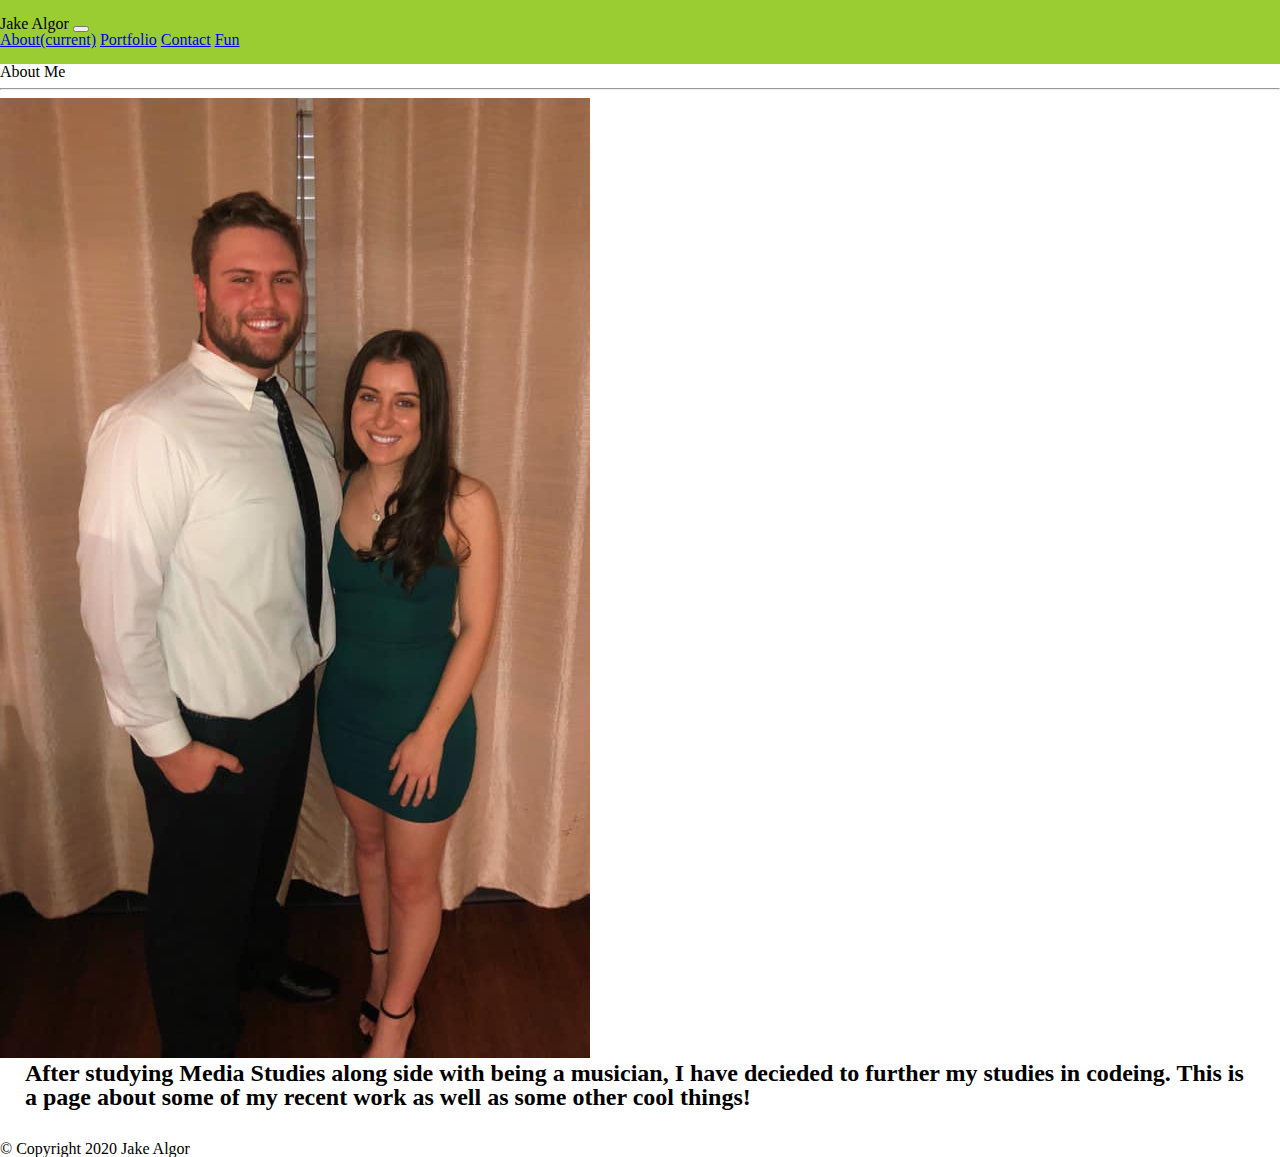
<file: index.html>
<!DOCTYPE html>
<html lang="en-us">
<head>
    <link rel="icon" type="image/jpg" href="img/Icon.jpg">
    <meta charset="UTF-8">
    <meta name="viewport" content="width=device-width, initial-scale=1.0" />
    <title>Jake Algor About Me</title>
​
    <link rel="stylesheet" type="text/css" href="reset.css" />
​
    <link rel="stylesheet" href="https://stackpath.bootstrapcdn.com/bootstrap/4.5.0/css/bootstrap.min.css" integrity="sha384-9aIt2nRpC12Uk9gS9baDl411NQApFmC26EwAOH8WgZl5MYYxFfc+NcPb1dKGj7Sk" crossorigin="anonymous">
​
    <link rel="stylesheet" type="text/css" href="stylesheet.css" />
​
    <nav class="navbar navbar-expand-sm navbar navbar-dark bg-primary ">
        <a class="navbar-brand">Jake Algor</a>
        <button class="navbar-toggler" type="button" data-toggle="collapse" data-target="#navbarNavAltMarkup" aria-controls="navbarNavAltMarkup" aria-expanded="false" aria-label="Toggle navigation">
            <span class="navbar-toggler-icon"></span>
        </button>
        <div class="collapse navbar-collapse" id="navbarNavAltMarkup">
            <div class="navbar-nav">
                <a class="nav-item nav-link active" href="Index.html">About<span class="sr-only">(current)</span></a>
                <a class="nav-item nav-link active" href="Portfolio.html">Portfolio</a>
                <a class="nav-item nav-link active" href="contact.html">Contact</a>
                <a class="nav-item nav-link active" href="fun.html"> Fun </a>
            </div>
        </div>
    </nav>
​
</head>
<body>
<div class="container">
    <h1>About Me</h1>
    <hr>
    <div class="row">
        <div class="col-lg-6 col-md-6">
        <img class=".picholder" src="57882320_3160448997314538_7455565739794104320_n.jpg" alt="A photo of me">
        </div>
        <div class="col-lg-6 col-md-6">
        <h2>After studying Media Studies along side with being a musician, I have decieded to further my studies in codeing. This is a page about some of my recent work as well as some other cool things!</h2>
        </div>
    </div>
        
        <br>

    </br>
    
    <footer>&copy; Copyright 2020 Jake Algor</footer>
</div>

</body>
</html>
</file>
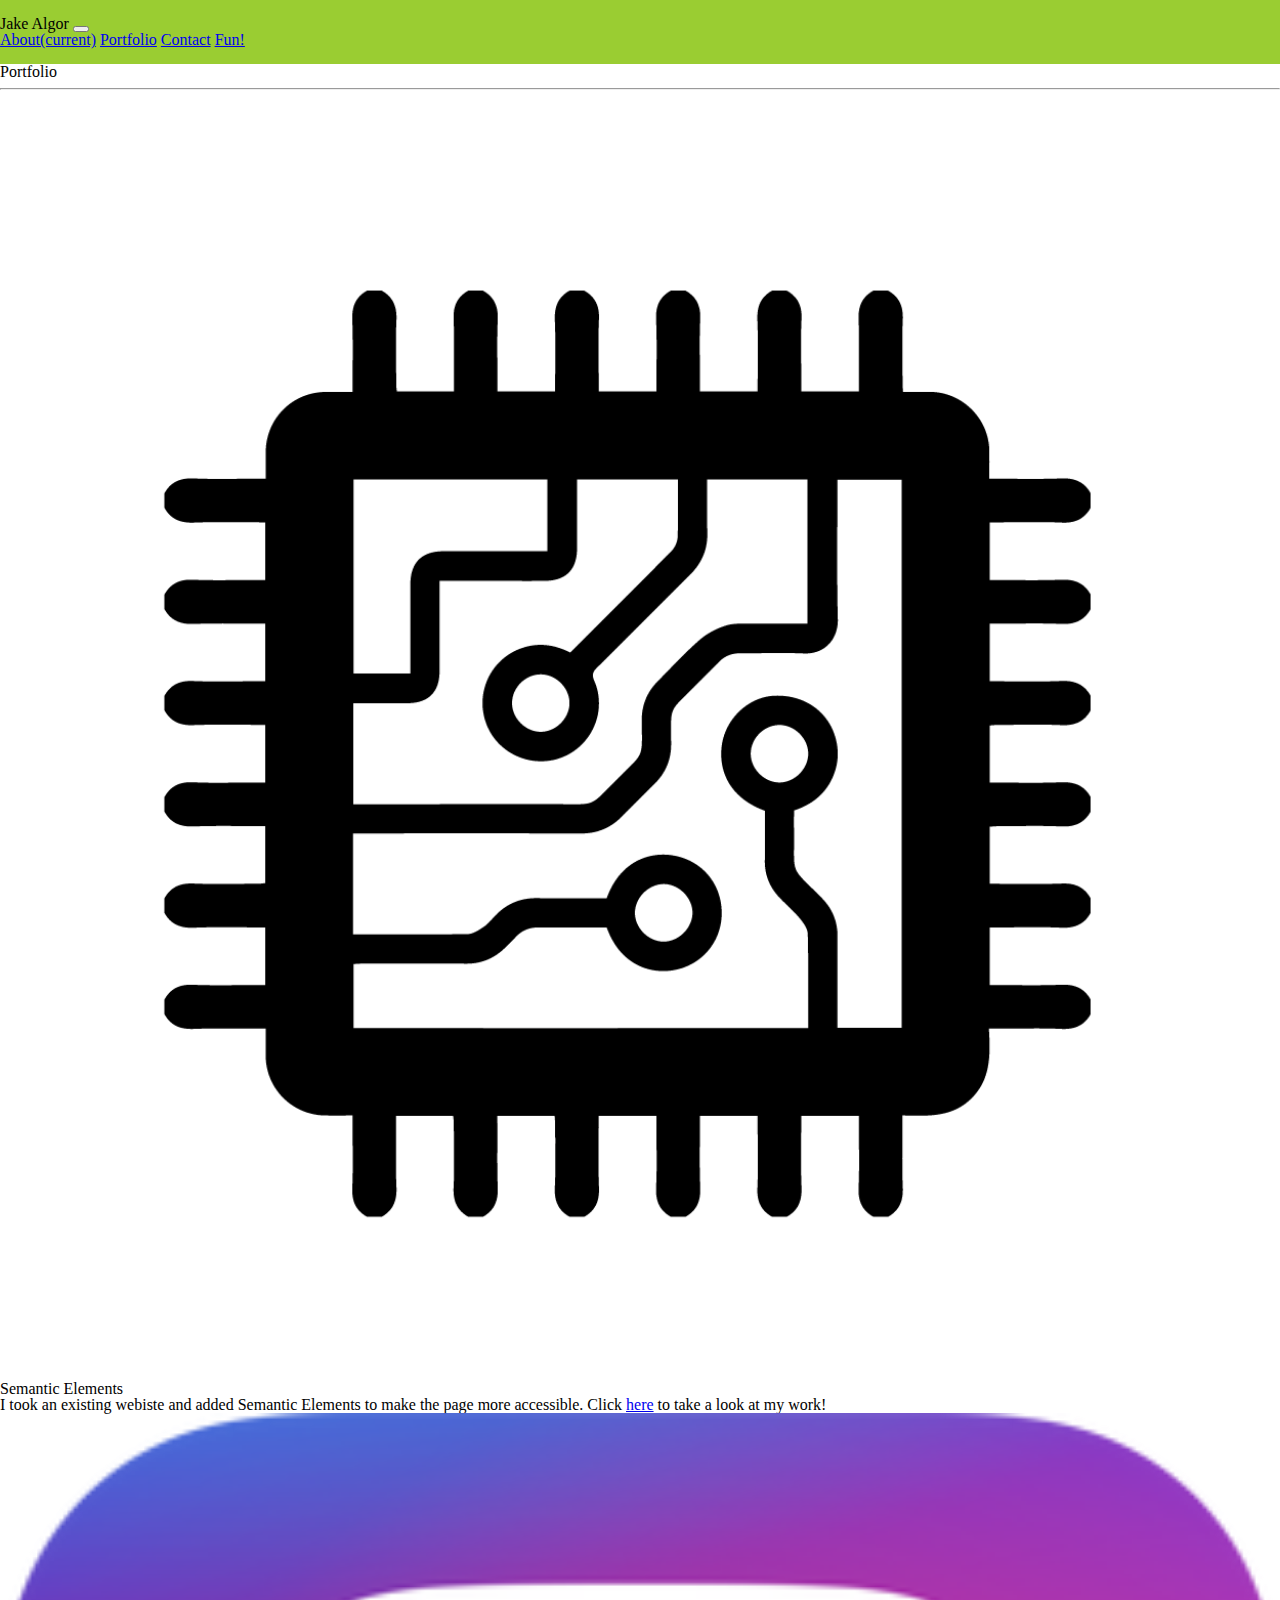
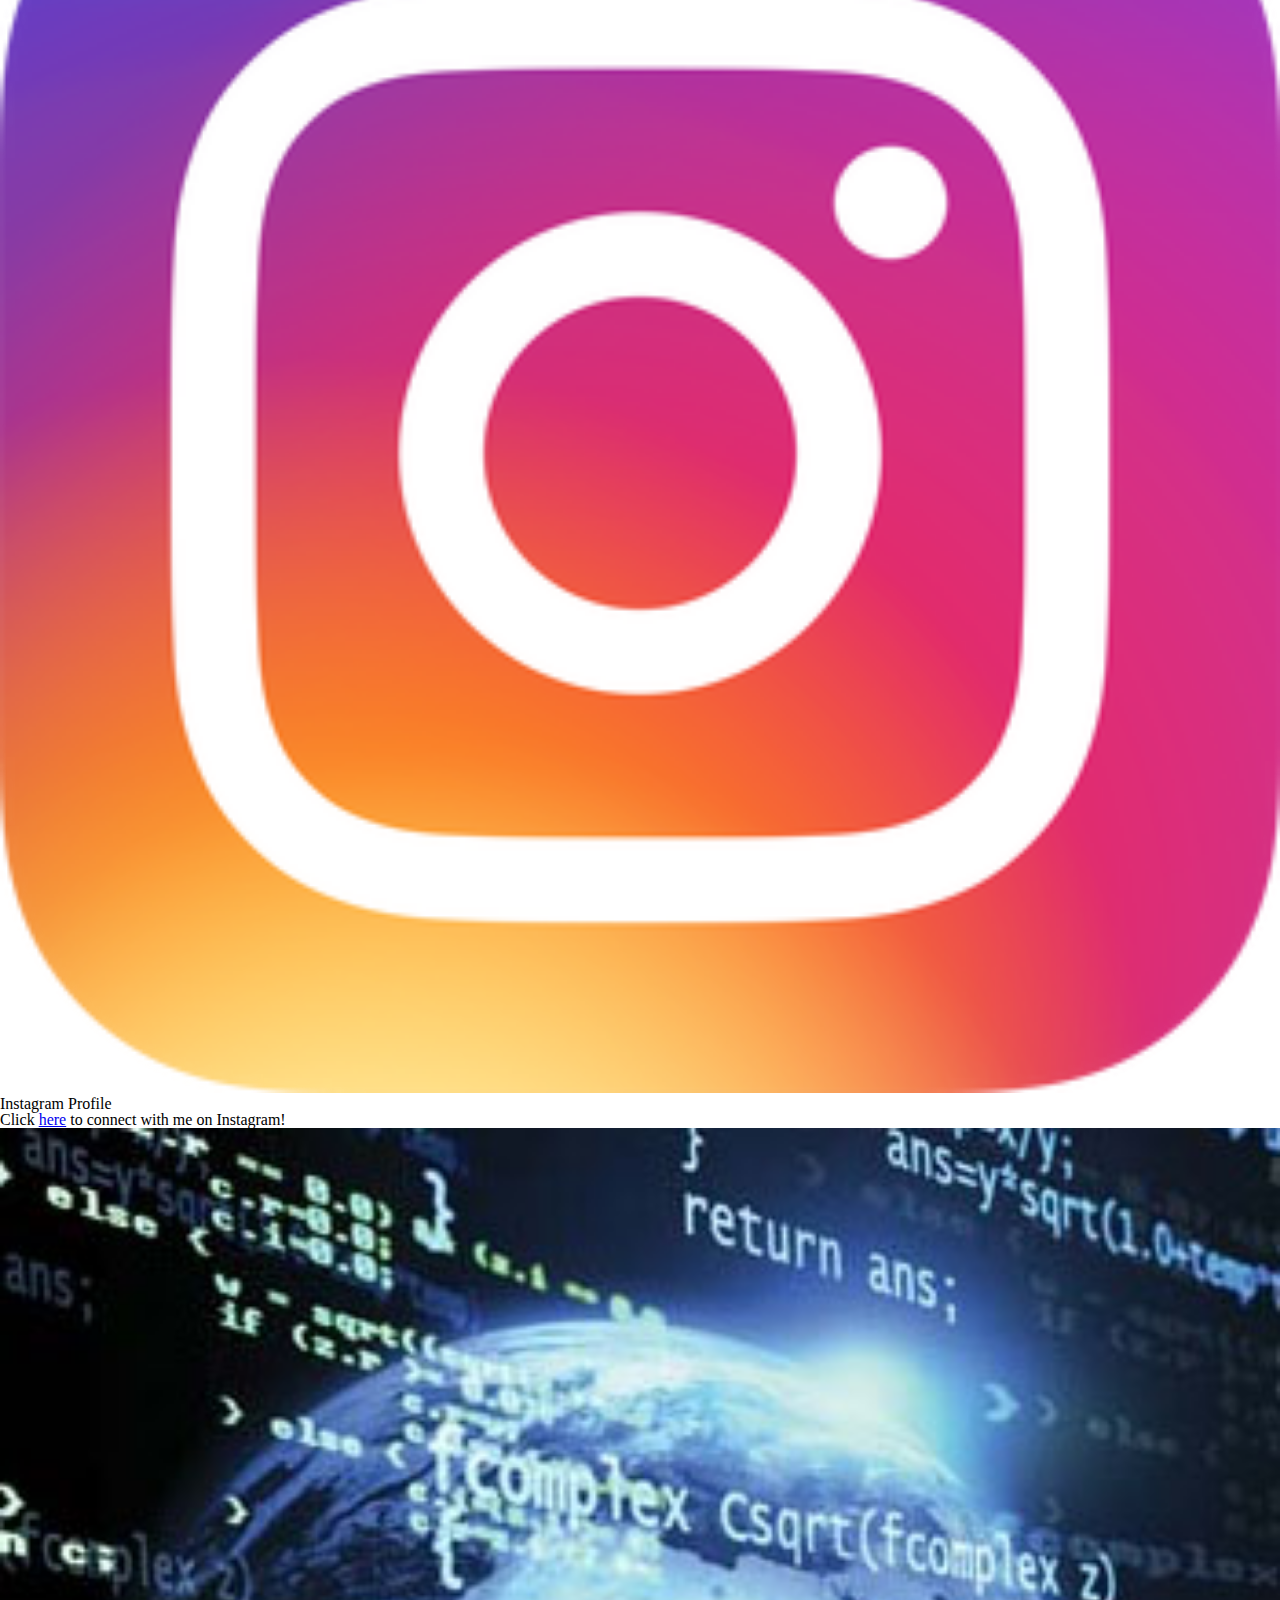
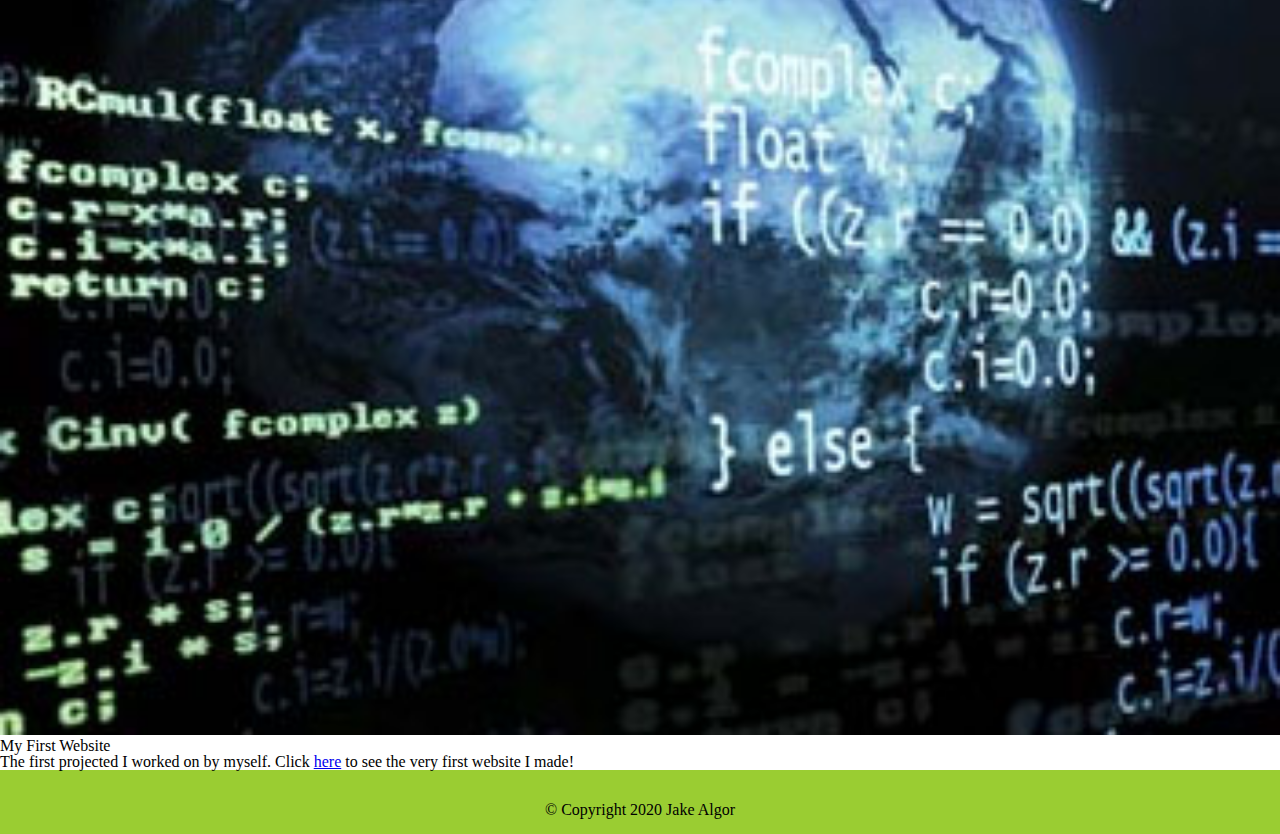
<file: portfolio.html>
<!DOCTYPE html>
<html lang="en-us">
<head>
        <link rel="icon" type="image/jpg" href="img/Icon.jpg">
        <meta charset="UTF-8">
        <meta name="viewport" content="width=device-width, initial-scale=1.0" />
    <title>Jake Algor Portfolio</title>
​
    <link rel="stylesheet" type="text/css" href="reset.css" />
​
    <link rel="stylesheet" href="https://stackpath.bootstrapcdn.com/bootstrap/4.5.0/css/bootstrap.min.css" integrity="sha384-9aIt2nRpC12Uk9gS9baDl411NQApFmC26EwAOH8WgZl5MYYxFfc+NcPb1dKGj7Sk" crossorigin="anonymous">
​
    <link rel="stylesheet" type="text/css" href="stylesheet1.css" />
​
    <nav class="navbar navbar-expand-sm navbar navbar-dark bg-primary ">
        <a class="navbar-brand">Jake Algor</a>
        <button class="navbar-toggler" type="button" data-toggle="collapse" data-target="#navbarNavAltMarkup" aria-controls="navbarNavAltMarkup" aria-expanded="false" aria-label="Toggle navigation">
            <span class="navbar-toggler-icon"></span>
        </button>
        <div class="collapse navbar-collapse" id="navbarNavAltMarkup">
            <div class="navbar-nav">
                <a class="nav-item nav-link active" href="Index.html">About<span class="sr-only">(current)</span></a>
                <a class="nav-item nav-link active" href="Portfolio.html">Portfolio</a>
                <a class="nav-item nav-link active" href="contact.html">Contact</a>
                <a class="nav-item nav-link active" href="fun.html">Fun!</a>
            </div>
        </div>
    </nav>
​</head>
<body>
    <div class="container">
        <h1>Portfolio</h1>
        <hr>
        <div class="row">
        <div class="col-sm-12 col-lg-4">
        <div class="content">
                <img src="pngwing.com.png" alt="Semantic website screenshot" style="width:100%">
                <h3>Semantic Elements</h3>
                <p>I took an existing webiste and added Semantic Elements to make the page more accessible. Click <a href="file:///C:/Users/JakeAlgor/Documents/RUT-JER-FSF-PT-06-2020-U-C/hw%20submissions/Horiseon%20website%20html.html" target="_blank">here</a> to take a look at my work!</p>
            </div>
        </div>
        <div class="col-sm-12 col-lg-4">
            <div class="content">
                <img src="Instagram_AppIcon_Aug2017.png"  alt="Instagram screenshot" style="width:100%">
                <h3>Instagram Profile</h3>
                <p>Click <a href="https://www.instagram.com/jalgor/?hl=en" target="_blank">here</a> to connect with me on Instagram!</p>
            </div>
        </div>
        <div class="col-sm-12 col-lg-4">
            <div class="content">
                <img src="internet-technologies.jpg" alt="About me website screenshot" style="width:100%">
                <h3>My First Website</h3>
            <p>The first projected I worked on by myself. Click <a href="file:///C:/Users/JakeAlgor/Documents/RUT-JER-FSF-PT-06-2020-U-C/html-template.html" target="_blank">here</a> to see the very first website I made!</p>
            </div>
        </div>
        </div>
        </div>
    <br>
    <br>
    <footer>&copy; Copyright 2020 Jake Algor</footer>
​
</body>
</html>
</file>
<file: stylesheet.css>
summary{
    margin-left: 15px;
}
​
footer{
    text-align: center;
}
​
.navbar-brand{
    font-weight: bold;
}
​
h1{
    margin-left: 15px;
}

h2{
    margin: auto;
    font-size: 150%;
    padding: 0 25px;
}

.picholder{
    display: block;
    margin: auto;
}

body{
    background-color: yellowgreen;
}

.img {
    width: 20%;
}


.container {
    background-color: white;

}
</file>
<file: stylesheet1.css>
footer{
    text-align: center;
}
​
.navbar-brand{
    font-weight: bold;
}
​
h1{
    margin-left: 15px;
}
​
img{
    border-radius: 10%;
    border-style: solid;
    border-width: 2px;
    border-color: blue;
}

body{
    background-color: yellowgreen;
}

.container {
    background-color: white;
}
</file>
